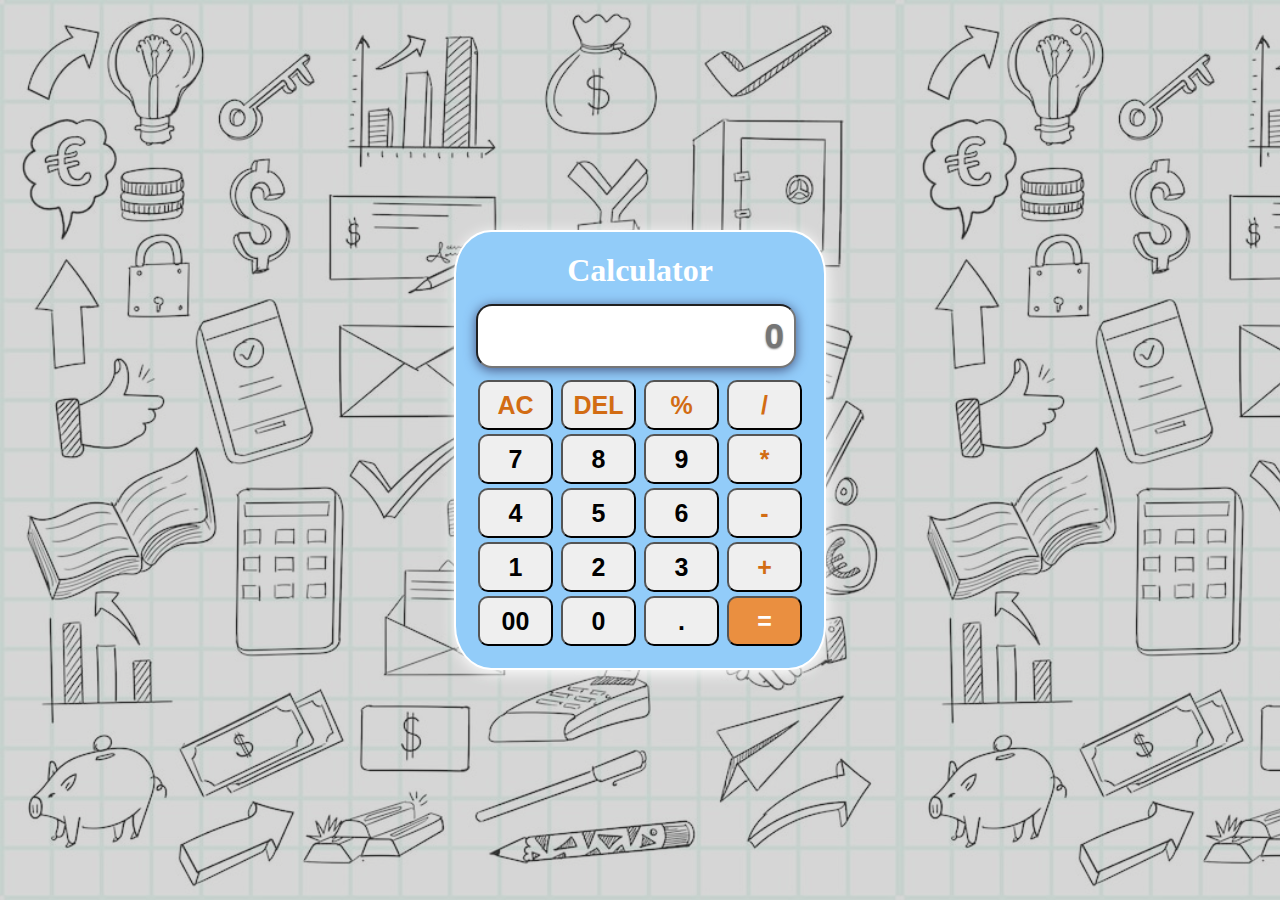
<file: Calculator/index.html>
<!DOCTYPE html>
<html lang="en">
<head>
    <meta charset="UTF-8">
    <meta name="viewport" content="width=device-width, initial-scale=1.0">
    <link rel="stylesheet" href="./style.css">
    <title>Calculator</title>
</head>
<body>
    <!-- //<img src="./bcg_cal.jpg" alt="cal img"> -->
    <div class="image"></div>
    <div class="container">
        <div class="heading">
            <h1>Calculator</h1>
        </div>
        <div class="inputText">
            <input type="text" placeholder="0" id="inputbox">
        </div>
        <div class="btn-section">
            <button class="oprator AC">AC</button>
            <button class="oprator DEl">DEL</button>
            <button class="oprator">%</button>
            <button class="oprator">/</button>
        </div>
        <div class="btn-section">
            <button class="number">7</button>
            <button class="number">8</button>
            <button class="number">9</button>
            <button class="oprator">*</button>
        </div>
        <div class="btn-section">
            <button class="number">4</button>
            <button class="number">5</button>
            <button class="number">6</button>
            <button class="oprator">-</button>
        </div>
        <div class="btn-section">
            <button class="number">1</button>
            <button class="number">2</button>
            <button class="number">3</button>
            <button class="oprator">+</button>
        </div>
        <div class="btn-section">
            <button class="number">00</button>
            <button class="number">0</button>
            <button class="number">.</button>
            <button class="oprator equal">=</button>
        </div>
        
    </div>
</body>
<script src="./newscript.js"></script>
</html>
</file>
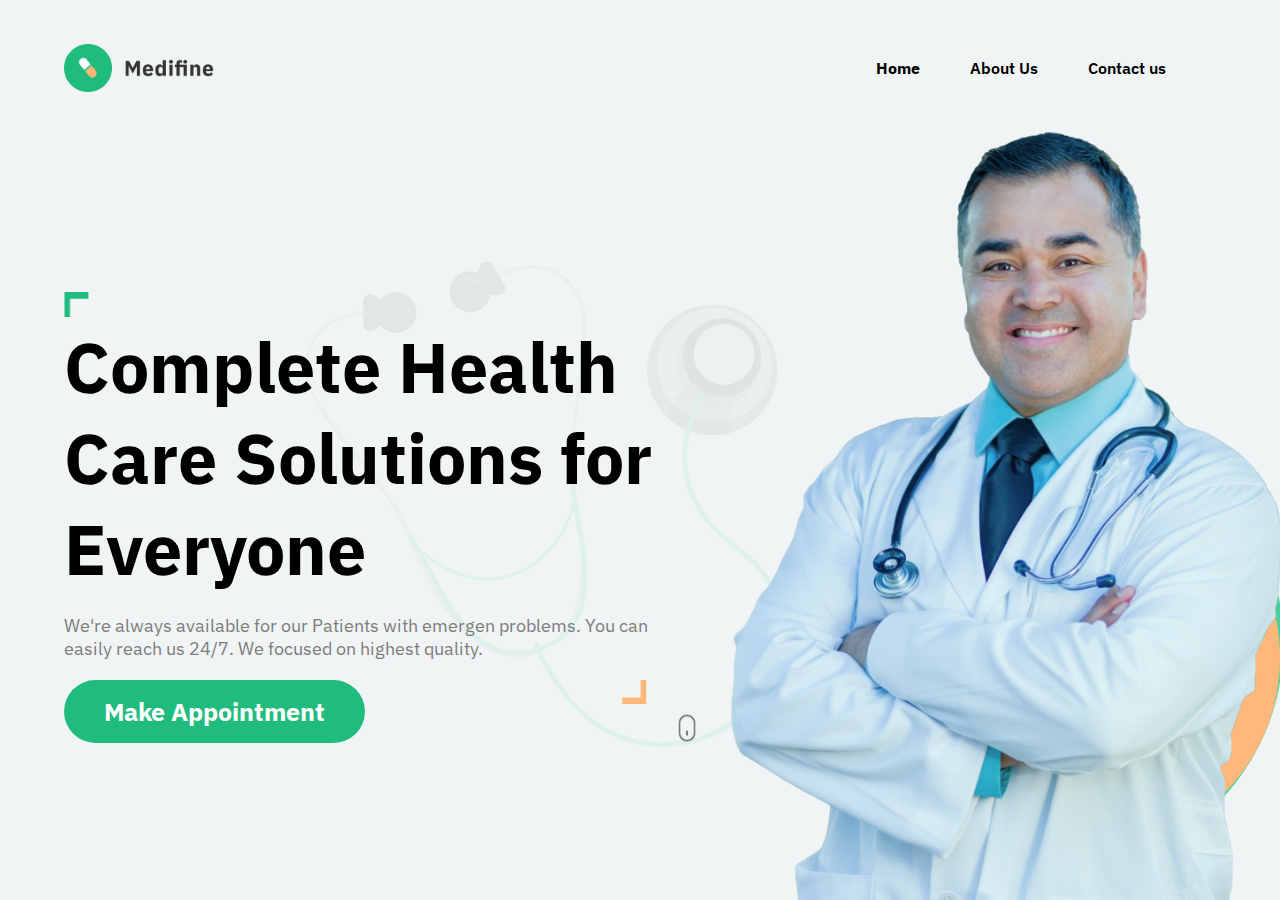
<file: Landing_Page/index.html>
<!DOCTYPE html>
<html lang="en">
  <head>
    <meta charset="UTF-8" />
    <meta http-equiv="X-UA-Compatible" content="IE=edge" />
    <meta name="viewport" content="width=device-width, initial-scale=1.0" />
    <title>Hospital Page</title>

    <!-- adding the google font -->
    <link rel="preconnect" href="https://fonts.googleapis.com" />
    <link rel="preconnect" href="https://fonts.gstatic.com" crossorigin />
    <link
      href="https://fonts.googleapis.com/css2?family=IBM+Plex+Sans:wght@200;300;400;500;600;700&family=Poppins:wght@200;300;400;500;600;700;800;900&display=swap"
      rel="stylesheet"
    />

    <!-- adding the css file -->
    <link rel="stylesheet" href="./style.css" />
  </head>

  <body>
    <!-- creating the navigation menu -->
    <nav>
      <img src="./images/logo.png" alt="logo" />
      <a href=""></a>
      <ul>
        <li><a href="./index.html">Home</a></li>
        <li><a href="./about/about.html">About Us</a></li>
        <li><a href="./contact/contact.html">Contact us</a></li>
      </ul>
    </nav>

    <!-- creating the hero section -->
    <main>
      <!-- creating the left section -->
      <section class="leftSection">
        <img class="topAngle" src="./images/topAngle.png" alt="topAngle" />
        <h1>Complete Health Care Solutions for Everyone</h1>
        <p>
          We're always available for our Patients with emergen problems. You can
          easily reach us 24/7. We focused on highest quality.
        </p>
        <img
          class="bottomAngle"
          src="./images/bottomAngle.png"
          alt="bottomAngle"
        />
        <img
          class="stethoscope"
          src="./images/stethoscope.png"
          alt="stethoscope"
        />
        <button>Make Appointment</button>
        <img class="mouse" src="./images/mouse.png" alt="mouse" />
      </section>

      <!-- creating the right section -->
      <section class="rightSection">
        <img class="greenBox" src="./images/greenBox.png" alt="greenBox" />
        <img class="yellowBox" src="./images/yellowBox.png" alt="yellowBox" />
        <img class="doctor" src="./images/doctor.png" alt="doctor" />
      </section>
    </main>
  </body>
</html>
</file>
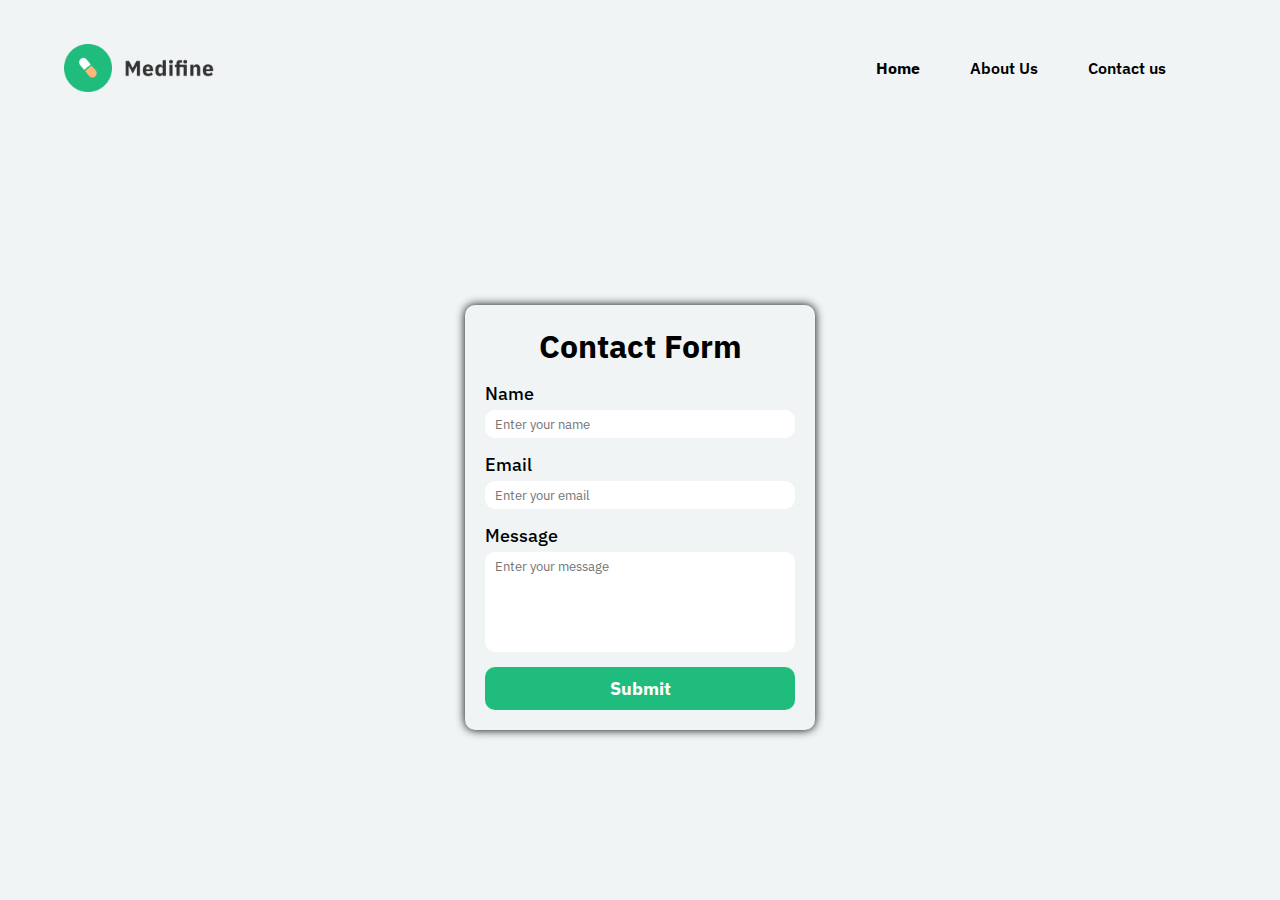
<file: Landing_Page/contact/contact.html>
<!DOCTYPE html>
<html lang="en">
  <head>
    <meta charset="UTF-8" />
    <meta http-equiv="X-UA-Compatible" content="IE=edge" />
    <meta name="viewport" content="width=device-width, initial-scale=1.0" />
    <title>Hospital Page</title>

    <!-- adding the google font -->
    <link rel="preconnect" href="https://fonts.googleapis.com" />
    <link rel="preconnect" href="https://fonts.gstatic.com" crossorigin />
    <link
      href="https://fonts.googleapis.com/css2?family=IBM+Plex+Sans:wght@200;300;400;500;600;700&family=Poppins:wght@200;300;400;500;600;700;800;900&display=swap"
      rel="stylesheet"
    />

    <!-- adding the css file -->
    <link rel="stylesheet" href="./contact.css" />
  </head>

  <body>
    <!-- creating the navigation menu -->
    <nav>
        <img src="../images/logo.png" alt="logo" />
        <a href=""></a>
        <ul>
          <li><a href="../index.html">Home</a></li>
          <li><a href="../about/about.html">About Us</a></li>
          <li><a href="./contact.html">Contact us</a></li>
        </ul>
      </nav>

      <!-- creating the main section -->
      <main>
        <!-- creating the contact form -->
        <form>
          <h1>Contact Form</h1>

          <div>
            <label>Name</label>
            <input type="text" placeholder="Enter your name">
          </div>

          <div>
            <label>Email</label>
            <input type="text" placeholder="Enter your email">
          </div>

          <div>
            <label>Message</label>
            <textarea placeholder="Enter your message"></textarea>
          </div>

          <button>Submit</button>
        </form>
      </main>
  </body>
</html>
</file>
<file: Calculator/style.css>
*{
    margin: 0;
    padding: 0;
    box-sizing: border-box;
    font-weight: bold;
}
body{
    background-color: #797978;
    color: #ffff;
    width: 100%;
    height: 100vh;
    display: flex;
    align-items: center;
    justify-content: center;
}
.image{
    position: absolute;
    height: 100vh;
    width: 100%;
    background-image: url('./bcg_cal.jpg');
    background-size: contain;
    background-color: rgba(0, 0, 0, 0.5);
    opacity: 0.7;
}
.container{
    padding: 20px;
    border: 2px solid ;
    border-radius: 10%;
    box-shadow: 1px 3px 15px;
    background-color: #92ccf9;
    z-index: 12;
}

.heading{
    margin-bottom: 15px;
    display: flex;
    align-items: center;
    justify-content: center;
}
#inputbox{
    width: 320px;
    padding: 10px;
    margin-bottom: 10px;
    text-align: right;
    font-size: 35px;
    border-radius: 16px;
    box-shadow: 0px 2px 12px;
    color: rgb(70, 85, 130);
    text-shadow: 0px 1px 2px;
}
#inputbox:hover{
    color: #2d2a2a;
}
button{
    width: 75px;
    height: 50px;
    margin: 2px;
    font-size: 25px;
    border-radius: 10px;
    cursor: pointer;
}
button:hover{
    color: #d26c13;
}
.oprator{
    color: #d26c13;
}
.equal{
    color: #fff;
    background-color: #ea8f40;
}
.equal:hover{
    color: #fff;
}
</file>
<file: Landing_Page/style.css>
/* css reset */
* {
  margin: 0;
  padding: 0;
  outline: 0;
  box-sizing: border-box;
  font-family: "IBM Plex Sans", sans-serif;
}

body {
  max-width: 1440px;
  background-color: #f0f4f5;
  overflow: hidden;
  margin: auto;
}

/* designing the navigation menu */
nav {
  height: 15vh;
  display: flex;
  align-items: center;
  justify-content: space-between;
  padding: 0 5%;
}

/* designing the logo */
nav img {
  width: 150px;
}

/* desiging the navigation menu links */
nav ul {
  display: flex;
  align-items: center;
}

nav ul li {
  list-style: none;
  margin-right: 50px;
  font-weight: 600;
}

nav ul li:first-child {
  font-weight: 700;
  color: #20bc7e;
}

a {
  text-decoration: none;
  color: black;
}

/* designing the hero section */
main {
  display: flex;
  align-items: center;
  justify-content: center;
  height: 85vh;
}

main section {
  width: 50%;
}

.leftSection {
  margin-left: 5%;
  position: relative;
}

.topAngle {
  width: 25px;
}

.leftSection h1 {
  font-size: 70px;
}

.leftSection p {
  color: #7c7c7c;
  font-size: 18px;
  margin: 20px 0;
}

.bottomAngle {
  width: 25px;
  position: absolute;
  right: 25px;
}

.stethoscope {
  position: absolute;
  width: 90%;
  top: -60px;
  right: -25%;
  z-index: -1;
}

.mouse {
  position: absolute;
  right: -30px;
  bottom: 0;
  width: 30px;
}

.leftSection button {
  color: white;
  border: none;
  padding: 15px 40px;
  border-radius: 40px;
  background-color: #20bc7e;
  font-size: 25px;
  font-weight: 700;
}

/* designing the right section */
.greenBox,
.yellowBox {
  position: absolute;
  right: 0;
}

.greenBox {
  width: 35%;
  bottom: 30px;
}

.yellowBox {
  width: 30%;
  bottom: 50px;
}

.doctor {
  position: absolute;
  right: 0;
  bottom: 0;
  height: 90%;
}
</file>
<file: Landing_Page/contact/contact.css>
/* css reset */
* {
    margin: 0;
    padding: 0;
    outline: 0;
    box-sizing: border-box;
    font-family: "IBM Plex Sans", sans-serif;
  }
  
  body {
    max-width: 1440px;
    background-color: #f0f4f5;
    overflow: hidden;
    margin: auto;
  }
  
  /* designing the navigation menu */
  nav {
    height: 15vh;
    display: flex;
    align-items: center;
    justify-content: space-between;
    padding: 0 5%;
  }
  
  /* designing the logo */
  nav img {
    width: 150px;
  }
  
  /* desiging the navigation menu links */
  nav ul {
    display: flex;
    align-items: center;
  }
  
  nav ul li {
    list-style: none;
    margin-right: 50px;
    font-weight: 600;
  }
  
  nav ul li:first-child {
    font-weight: 700;
    color: #20bc7e;
  }
  
  a {
    text-decoration: none;
    color: black;
  }

  /* designing the main section and form */
  main{
    height: 85vh;
    display: flex;
    align-items: center;
    justify-content: center;
  }

  form{
    width: 350px;
    box-shadow: 0 0 10px black;
    border-radius: 10px;
    padding: 20px;
    display: flex;
    flex-direction: column;
    gap: 15px;
  }

  form h1{
    text-align: center;
  }

  form div{
    display: flex;
    flex-direction: column;
  }

  form div label{
    font-size: 18px;
    font-weight: 500;
    margin-bottom: 5px;
  }

  form div input{
    border: transparent;
    border-radius: 10px;
    padding: 5px 10px;
  }

  form div textarea{
    resize: none;
    height: 100px;
    border: transparent;
    border-radius: 10px;
    padding: 5px 10px;
  }

  form button{
    border: transparent;
    border-radius: 10px;
    background: #20BC7E;
    color: white;
    font-size: 18px;
    font-weight: bold;
    padding: 10px;
    cursor: pointer;
  }
</file>
